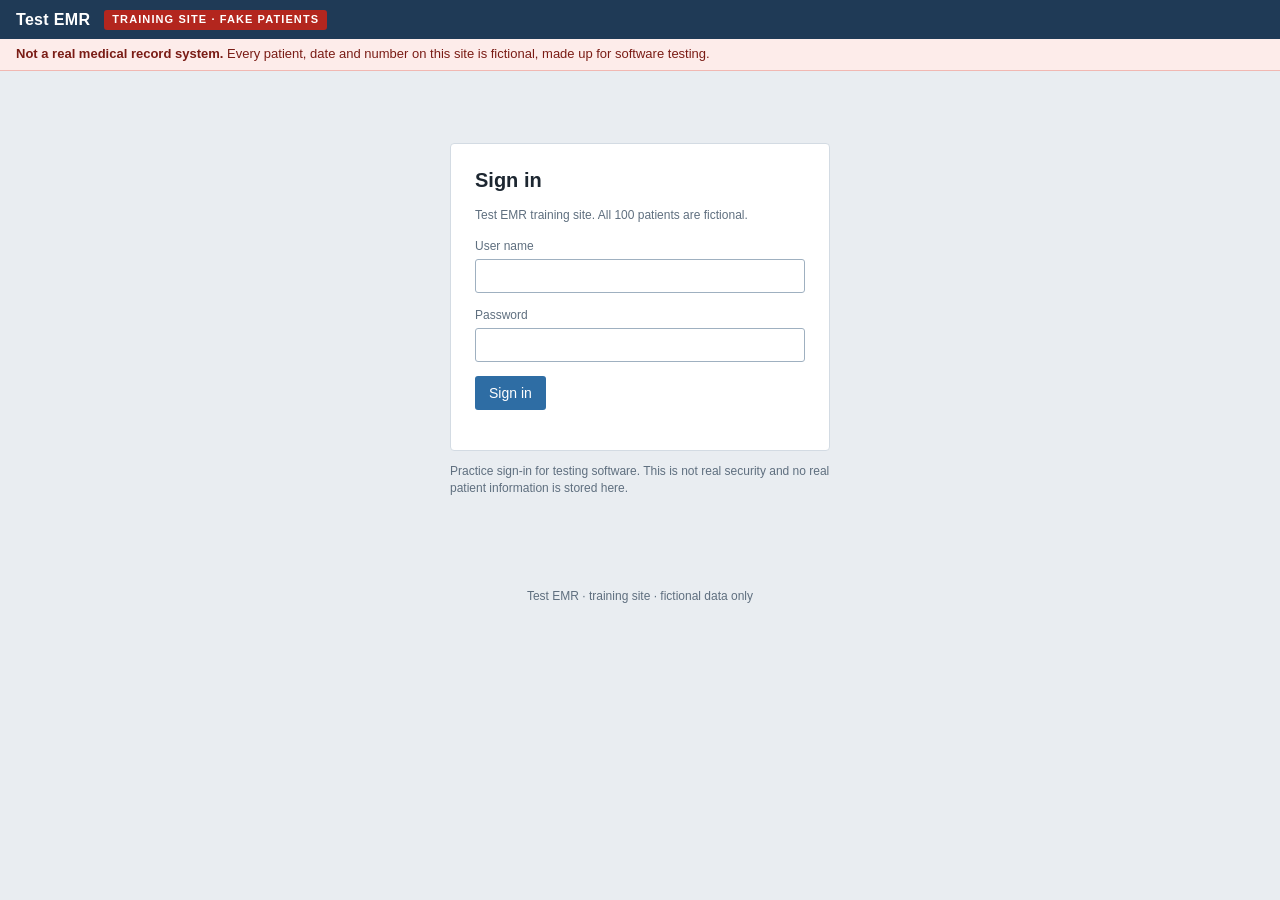
<file: index.html>
<!doctype html>
<html lang="en">
<head>
<meta charset="utf-8">
<meta name="viewport" content="width=device-width, initial-scale=1">
<meta name="robots" content="noindex, nofollow">
<title>Sign in · Test EMR (fake patients)</title>
<link rel="stylesheet" href="assets/style.css">
</head>
<body>
<div id="top"></div>
<div class="wrap">
  <div class="login">
    <div class="card">
      <h2>Sign in</h2>
      <p class="muted">Test EMR training site. All 100 patients are fictional.</p>
      <form id="signin-form" autocomplete="off">
        <div class="field">
          <label for="username">User name</label>
          <input type="text" id="username" name="username" autocomplete="off" autocapitalize="none" spellcheck="false">
        </div>
        <div class="field">
          <label for="password">Password</label>
          <input type="password" id="password" name="password" autocomplete="off">
        </div>
        <button id="signin" type="submit">Sign in</button>
        <div class="err" id="err" role="alert"></div>
      </form>
    </div>
    <p class="muted">Practice sign-in for testing software. This is not real security and no real patient
      information is stored here.</p>
  </div>
</div>
<footer>Test EMR · training site · fictional data only</footer>
<script src="assets/app.js"></script>
<script>
document.getElementById("top").innerHTML = topbar("login");
if (signedIn()) location.replace("patients.html");
document.getElementById("signin-form").addEventListener("submit", ev => {
  ev.preventDefault();
  const u = document.getElementById("username").value.trim();
  const p = document.getElementById("password").value;
  if (u === TEST_USER && p === TEST_PASSWORD) {
    try { sessionStorage.setItem(SESSION_KEY, u); } catch (e) {}
    const next = new URLSearchParams(location.search).get("next");
    location.href = next && /^[\w.-]+\.html(\?[\w=&.-]*)?$/.test(next) ? next : "patients.html";
  } else {
    document.getElementById("err").textContent = "Incorrect user name or password.";
    document.getElementById("password").value = "";
  }
});
</script>
</body>
</html>
</file>
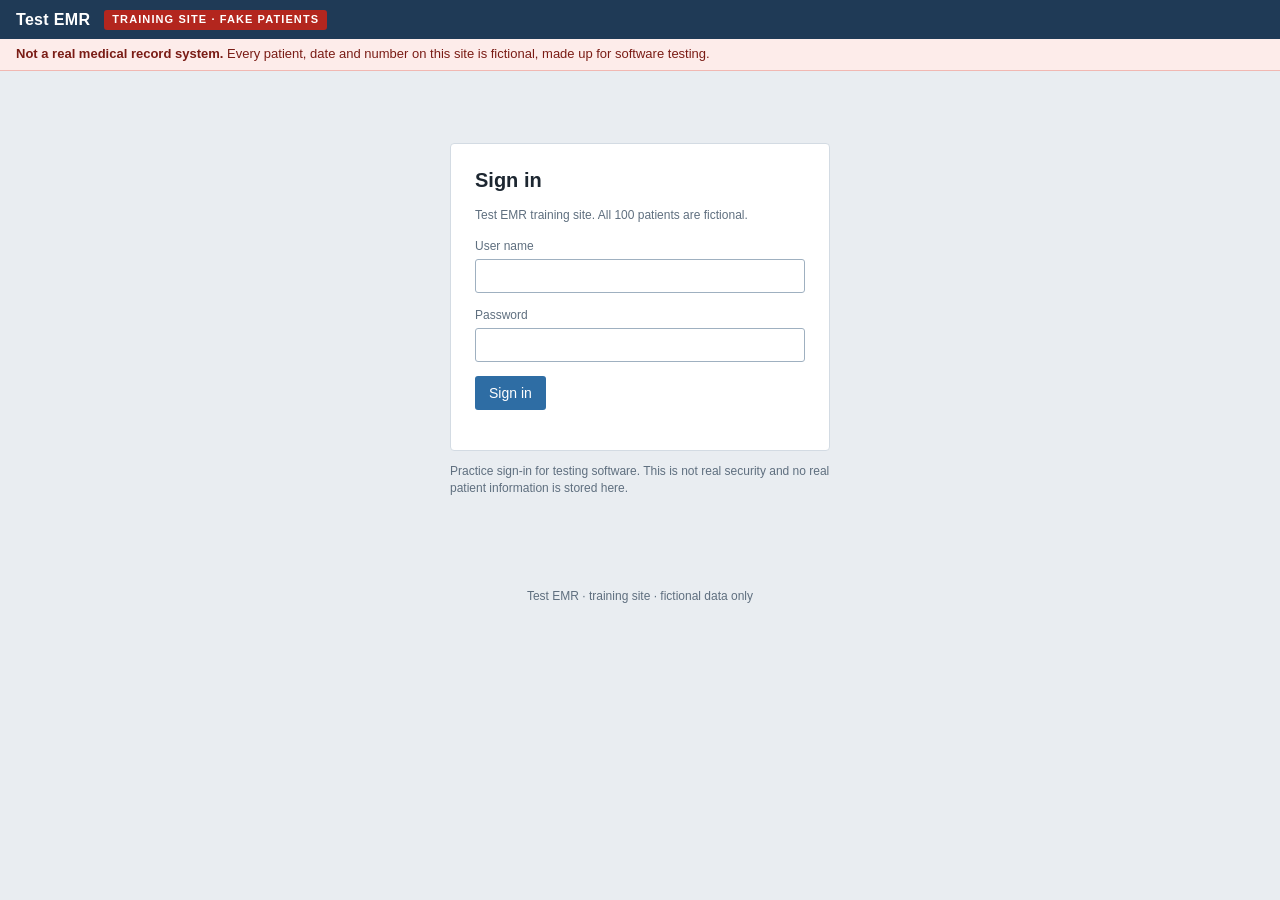
<file: chart.html>
<!doctype html>
<html lang="en">
<head>
<meta charset="utf-8">
<meta name="viewport" content="width=device-width, initial-scale=1">
<meta name="robots" content="noindex, nofollow">
<title>Summary · Test EMR (fake patients)</title>
<link rel="stylesheet" href="assets/style.css">
</head>
<body>
<div id="top"></div>
<div class="wrap">
  <div id="chart"><p class="muted">Loading…</p></div>
</div>

<div class="modal" id="comment-dialog" role="dialog" aria-modal="true" aria-labelledby="comment-title">
  <div class="box">
    <h3 id="comment-title">Add a comment</h3>
    <p class="muted" id="comment-for"></p>
    <label for="comment-text">Comment</label>
    <textarea id="comment-text" maxlength="1000"></textarea>
    <div class="err" id="comment-err"></div>
    <div class="row">
      <button class="ghost" type="button" id="cancel-comment">Cancel</button>
      <button type="button" id="save-comment">Save comment</button>
    </div>
  </div>
</div>

<footer>Test EMR · training site · fictional data only · comments are kept only in this browser</footer>
<script src="assets/app.js"></script>
<script>
if (requireSignIn()) {
  document.getElementById("top").innerHTML = topbar("chart");
  const mrn = new URLSearchParams(location.search).get("mrn");
  let memoryOnly = null;          // if this browser blocks storage, comments live only until the page closes

  function commentsHtml(p) {
    const list = memoryOnly || getComments(p.mrn);
    return list.slice().reverse().map(c => `<div class="comment">${esc(c.text)}<span class="meta">${esc(c.user)} · ${esc(c.time)}</span></div>`).join("");
  }

  function render(p) {
    const inj = p.injections.slice(0, 10);
    document.title = `${p.last}, ${p.first} · Summary · Test EMR (fake patients)`;
    document.getElementById("chart").innerHTML = `
      <div class="pthdr" id="patient-header">
        <div><span class="nm" id="hdr-name">${esc(p.last)}, ${esc(p.first)}</span></div>
        <div class="f"><small>DOB</small><span id="hdr-dob">${esc(p.dob)}</span> (${p.age} y)</div>
        <div class="f"><small>Sex</small>${esc(p.sex)}</div>
        <div class="f"><small>Chart #</small><span id="hdr-mrn">${esc(p.mrn)}</span></div>
        <div class="f"><small>Insurance</small>${esc(p.payer)}<br><span class="muted" style="color:#b8cde0">ID ${esc(p.member_id)}</span></div>
        <div class="f hide-sm"><small>Physician</small>${esc(p.physician)}</div>
        <span class="fake">FAKE PATIENT</span>
      </div>
      <div class="tabs" role="tablist">
        <span class="on" role="tab" aria-selected="true">Summary</span>
        <span class="off" title="Not part of this test site">Exam</span><span class="off" title="Not part of this test site">Imaging</span>
        <span class="off" title="Not part of this test site">Procedures</span><span class="off" title="Not part of this test site">Documents</span>
        <span class="off" title="Not part of this test site">Billing</span>
      </div>
      <div class="sumgrid">
        <div>
          <div id="comments">
            <div class="head"><h4>Comments</h4><button type="button" id="add-comment">Comment</button></div>
            <div id="comment-list">${commentsHtml(p)}</div>
          </div>
          <div class="card"><h3>Problems</h3><table><tbody>${p.problems.map(x =>
            `<tr><td>${esc(x.desc)}</td><td>${esc(x.eye)}</td><td class="muted">${esc(x.code)}</td></tr>`).join("")}</tbody></table></div>
          <div class="card"><h3>Eye measurements (last visit)</h3>
            <div class="kv"><b></b><b>OD (right)</b><b>OS (left)</b>
              <span>Visual acuity</span><span>${esc(p.va.OD)}</span><span>${esc(p.va.OS)}</span>
              <span>IOP (mmHg)</span><span>${p.iop.OD}</span><span>${p.iop.OS}</span>
              <span>OCT central thickness (µm)</span><span>${p.cst.OD}</span><span>${p.cst.OS}</span></div>
            <p class="muted" style="margin:6px 0 0">OCT ${esc(p.last_oct)}</p></div>
          <div class="card"><h3>Medications</h3><ul class="plain">${[...p.eye_meds, ...p.meds].map(m => `<li>${esc(m)}</li>`).join("")}</ul></div>
          <div class="card"><h3>Allergies</h3>${esc(p.allergies)}</div>
          <div class="card"><h3>Contacts</h3><div class="kv" style="grid-template-columns:auto 1fr">
            <span class="muted">Phone</span><span>${esc(p.phone)}</span><span class="muted">Primary care</span><span>${esc(p.pcp)}</span></div></div>
        </div>
        <div>
          <div class="card"><h3>Prior authorizations</h3><table id="prior-auths">
            <thead><tr><th>Payer</th><th>Drug</th><th>Eye</th><th>Status</th><th>Auth / ref #</th><th>Valid</th><th>Units</th></tr></thead>
            <tbody>${p.prior_auths.map(a => `<tr><td>${esc(a.payer)}</td><td>${esc(a.drug)}</td><td>${esc(a.eye)}</td>
              <td><span class="pill ${esc(a.status)}">${esc(a.status)}</span></td><td>${esc(a.auth)}</td>
              <td>${a.valid_from ? esc(a.valid_from) + " – " + esc(a.valid_to) : "—"}</td><td>${a.units || "—"}</td></tr>`).join("")}</tbody></table></div>
          <div class="card"><h3>Injection history</h3><table id="injections">
            <thead><tr><th>Date</th><th>Drug</th><th>Eye</th><th>Code</th></tr></thead>
            <tbody>${inj.map(i => `<tr><td>${esc(i.date)}</td><td>${esc(i.drug)}</td><td>${esc(i.eye)}</td><td class="muted">${esc(i.code)}</td></tr>`).join("")}</tbody></table>
            ${p.injections.length > inj.length ? `<p class="muted" style="margin:6px 0 0">${p.injections.length - inj.length} earlier injection(s) not shown</p>` : ""}</div>
          <div class="card"><h3>Recent visits</h3><table>
            <thead><tr><th>Date</th><th>Provider</th><th>Reason</th></tr></thead>
            <tbody>${p.visits.map(v => `<tr><td>${esc(v.date)}</td><td>${esc(v.provider)}</td><td>${esc(v.reason)}</td></tr>`).join("")}</tbody></table></div>
        </div>
      </div>`;
    document.getElementById("add-comment").addEventListener("click", () => openDialog(p));
  }

  const dlg = document.getElementById("comment-dialog");
  const txt = document.getElementById("comment-text");
  let current = null;
  function openDialog(p) {
    current = p;
    document.getElementById("comment-for").textContent = `${p.last}, ${p.first} · ${p.mrn} (fictional patient)`;
    document.getElementById("comment-err").textContent = "";
    txt.value = "";
    dlg.classList.add("open");
    txt.focus();
  }
  function closeDialog() { dlg.classList.remove("open"); }
  document.getElementById("cancel-comment").addEventListener("click", closeDialog);
  dlg.addEventListener("click", ev => { if (ev.target === dlg) closeDialog(); });
  document.addEventListener("keydown", ev => { if (ev.key === "Escape" && dlg.classList.contains("open")) closeDialog(); });
  document.getElementById("save-comment").addEventListener("click", () => {
    const text = txt.value.trim();
    if (!text) { document.getElementById("comment-err").textContent = "Type a comment first."; return; }
    const list = memoryOnly || getComments(current.mrn);
    list.push({text, user: signedIn(), time: nowStamp()});
    if (!memoryOnly && !saveComments(current.mrn, list)) memoryOnly = list;
    document.getElementById("comment-list").innerHTML = commentsHtml(current);
    closeDialog();
  });

  loadPatients().then(all => {
    const p = all.find(x => x.mrn === mrn);
    if (!p) {
      document.getElementById("chart").innerHTML = `<div class="card">No fictional patient with chart # ${esc(mrn)}.
        <a href="patients.html">Back to the patient list</a></div>`;
      return;
    }
    render(p);
  });
}
</script>
</body>
</html>
</file>
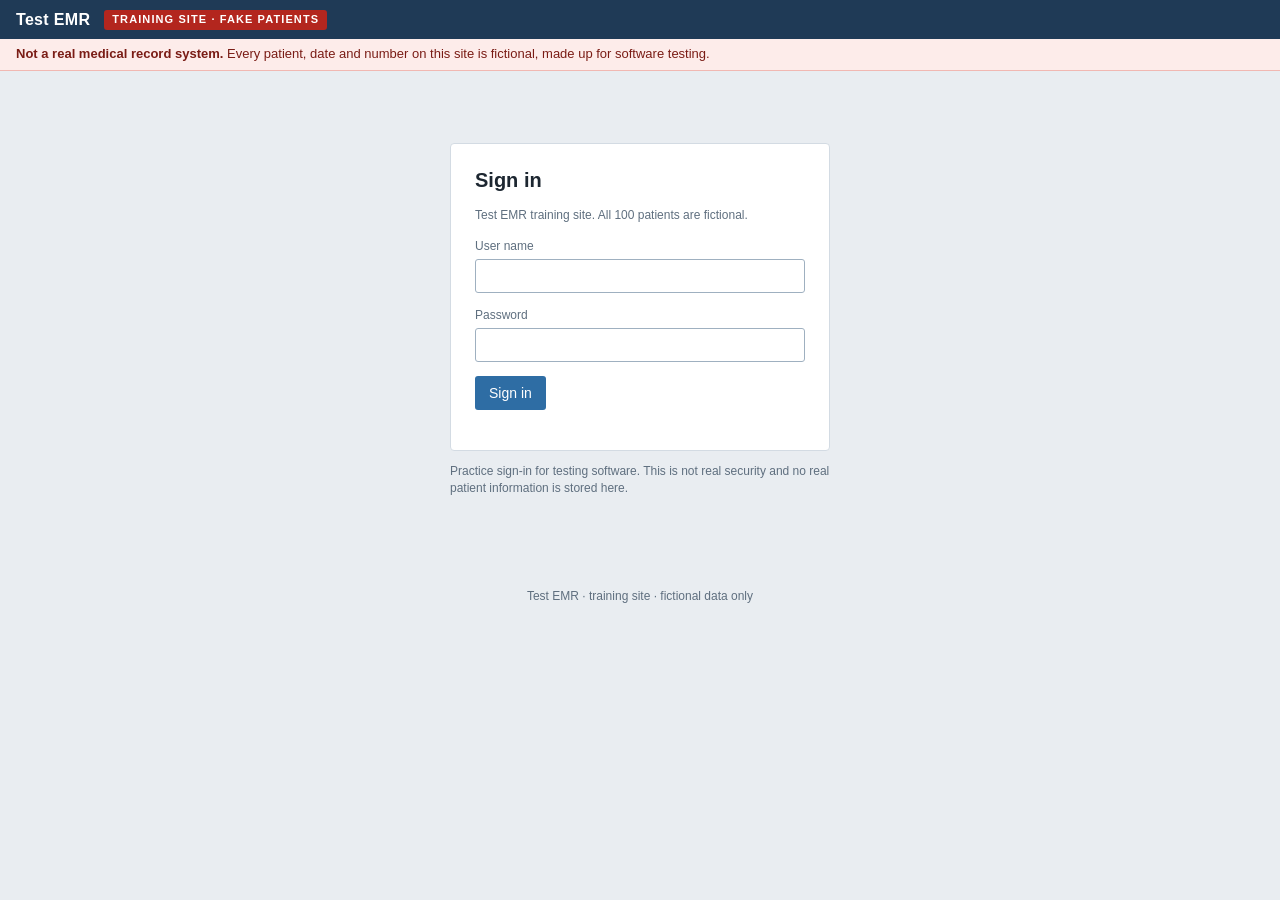
<file: patients.html>
<!doctype html>
<html lang="en">
<head>
<meta charset="utf-8">
<meta name="viewport" content="width=device-width, initial-scale=1">
<meta name="robots" content="noindex, nofollow">
<title>Patient list · Test EMR (fake patients)</title>
<link rel="stylesheet" href="assets/style.css">
</head>
<body>
<div id="top"></div>
<div class="wrap">
  <div class="card">
    <div class="listhead">
      <div class="grow">
        <label for="search">Search by last name, first name, chart # or date of birth</label>
        <input type="search" id="search" placeholder="e.g. Pemberton, T10042 or 05/20/1959" autocomplete="off">
      </div>
      <button class="ghost" id="clear" type="button">Clear</button>
    </div>
    <p class="muted" style="margin:10px 0 0"><b>All 100 patients on this list are fictional</b>, invented for software
      testing. Any resemblance to real people is coincidental.</p>
    <div class="count" id="count"></div>
    <table id="patients">
      <thead><tr><th>Chart #</th><th>Patient</th><th>DOB</th><th class="hide-sm">Sex</th>
        <th class="hide-sm">Insurance</th><th class="hide-sm">Physician</th><th>Last visit</th></tr></thead>
      <tbody></tbody>
    </table>
  </div>
</div>
<footer>Test EMR · training site · fictional data only</footer>
<script src="assets/app.js"></script>
<script>
if (requireSignIn()) {
  document.getElementById("top").innerHTML = topbar("patients");
  const body = document.querySelector("#patients tbody");
  const box = document.getElementById("search");
  let all = [];
  function render() {
    const q = box.value.trim().toLowerCase();
    const rows = all.filter(p => !q || `${p.last}, ${p.first} ${p.first} ${p.last} ${p.mrn} ${p.dob}`.toLowerCase().includes(q));
    body.innerHTML = rows.map(p => `<tr data-mrn="${esc(p.mrn)}" class="patient-row">
      <td>${esc(p.mrn)}</td><td><a href="chart.html?mrn=${encodeURIComponent(p.mrn)}" class="patient-link">${esc(p.last)}, ${esc(p.first)}</a></td>
      <td>${esc(p.dob)}</td><td class="hide-sm">${esc(p.sex)}</td><td class="hide-sm">${esc(p.payer)}</td>
      <td class="hide-sm">${esc(p.physician)}</td><td>${esc(p.visits[0] ? p.visits[0].date : "")}</td></tr>`).join("");
    document.getElementById("count").textContent = `${rows.length} of ${all.length} fictional patients`;
  }
  body.addEventListener("click", ev => {
    const tr = ev.target.closest("tr[data-mrn]");
    if (tr && ev.target.tagName !== "A") location.href = "chart.html?mrn=" + encodeURIComponent(tr.dataset.mrn);
  });
  box.addEventListener("input", render);
  document.getElementById("clear").addEventListener("click", () => { box.value = ""; render(); box.focus(); });
  loadPatients().then(p => { all = p; render(); });
}
</script>
</body>
</html>
</file>
<file: assets/style.css>
/* Test EMR (training site). Fictional patients only. Generic EMR layout; no real product's branding. */
:root {
  --bar: #1f3a56; --bar2: #2b4a68; --ink: #1d2731; --muted: #5f6f7f; --line: #d3dbe3; --bg: #e9edf1; --card: #ffffff;
  --blue: #2e6da4; --blue-d: #245a88; --red: #b3261e; --yellow: #fff6a8; --yellow-b: #e3c949; --yellow-d: #6b5600;
  --ok: #1e7b4a; --warn: #a86b00;
}
* { box-sizing: border-box; }
html, body { margin: 0; }
body { font: 14px/1.45 "Segoe UI", Tahoma, Arial, sans-serif; background: var(--bg); color: var(--ink); }
a { color: var(--blue); }
.topbar { background: var(--bar); color: #fff; display: flex; align-items: center; gap: 14px; padding: 8px 16px; flex-wrap: wrap; }
.topbar .brand { font-weight: 700; font-size: 16px; letter-spacing: .02em; }
.topbar .sp { flex: 1; }
.topbar a, .topbar button.link { color: #cfe2f5; text-decoration: none; background: none; border: 0; font: inherit; cursor: pointer; padding: 0; }
.ribbon { background: var(--red); color: #fff; font-size: 11px; font-weight: 700; letter-spacing: .1em; padding: 2px 8px; border-radius: 3px; }
.fakebar { background: #fdecea; color: #7a1c15; border-bottom: 1px solid #f1b8b2; padding: 6px 16px; font-size: 13px; }
.wrap { padding: 16px; max-width: 1240px; margin: 0 auto; }
.card { background: var(--card); border: 1px solid var(--line); border-radius: 4px; padding: 12px 14px; margin-bottom: 12px; }
.card h3 { margin: 0 0 8px; font-size: 13px; text-transform: uppercase; letter-spacing: .06em; color: var(--bar2); }
label { display: block; font-size: 12px; color: var(--muted); margin-bottom: 3px; }
input[type=text], input[type=password], input[type=search], textarea {
  border: 1px solid #9fb0c0; border-radius: 3px; padding: 6px 8px; font: inherit; width: 100%; background: #fff; }
button, .btn { background: var(--blue); color: #fff; border: 0; border-radius: 3px; padding: 7px 14px; font: inherit; cursor: pointer; }
button:hover { background: var(--blue-d); }
button.ghost { background: #e5ebf0; color: var(--bar); border: 1px solid #b8c6d3; }
button.ghost:hover { background: #d8e1e8; }
table { border-collapse: collapse; width: 100%; }
th, td { border-bottom: 1px solid #e3e8ed; padding: 6px 8px; text-align: left; vertical-align: top; }
th { background: #f3f6f8; font-size: 12px; color: var(--muted); font-weight: 600; }
.muted { color: var(--muted); font-size: 12px; }
.err { color: var(--red); font-size: 13px; min-height: 18px; }

/* login */
.login { max-width: 380px; margin: 56px auto; }
.login .card { padding: 22px 24px; }
.login h2 { margin: 0 0 4px; font-size: 20px; }
.login .field { margin: 14px 0; }

/* patient list */
.listhead { display: flex; gap: 12px; align-items: end; flex-wrap: wrap; }
.listhead .grow { flex: 1; min-width: 220px; }
#patients tbody tr { cursor: pointer; }
#patients tbody tr:hover { background: #eef4fa; }
.count { font-size: 12px; color: var(--muted); margin: 8px 0; }

/* chart */
.pthdr { background: var(--bar2); color: #fff; border-radius: 4px; padding: 10px 14px; display: flex; gap: 26px; align-items: center; flex-wrap: wrap; }
.pthdr .nm { font-size: 19px; font-weight: 600; }
.pthdr .f small { display: block; color: #b8cde0; font-size: 11px; text-transform: uppercase; letter-spacing: .05em; }
.pthdr .fake { margin-left: auto; background: var(--red); padding: 2px 8px; border-radius: 3px; font-size: 11px; font-weight: 700; letter-spacing: .08em; }
.tabs { display: flex; gap: 2px; margin: 10px 0 0; flex-wrap: wrap; }
.tabs span { background: #d6dee6; padding: 6px 14px; border-radius: 3px 3px 0 0; color: #50606f; }
.tabs span.on { background: #fff; font-weight: 600; color: var(--ink); }
.tabs span.off { opacity: .55; cursor: not-allowed; }
.sumgrid { display: grid; grid-template-columns: 1fr 1.35fr; gap: 12px; background: #fff; border: 1px solid var(--line);
  border-top: 0; padding: 12px; border-radius: 0 4px 4px 4px; }
.sumgrid .card { margin: 0 0 12px; }
.kv { display: grid; grid-template-columns: auto 1fr 1fr; gap: 2px 14px; font-size: 13px; }
.kv b { color: var(--muted); font-weight: 600; font-size: 12px; }
.pill { display: inline-block; padding: 1px 8px; border-radius: 10px; font-size: 12px; font-weight: 600; }
.pill.Approved { background: #dff3e7; color: var(--ok); } .pill.Pending { background: #fbf1dc; color: var(--warn); }
.pill.Denied { background: #fbe1e0; color: var(--red); }
ul.plain { margin: 0; padding-left: 18px; }

/* comments: yellow panel */
#comments { background: var(--yellow); border: 1px solid var(--yellow-b); border-left: 6px solid #e0b400; border-radius: 4px;
  padding: 10px 14px; margin: 12px 0; box-shadow: 0 2px 4px rgba(0,0,0,.08); }
#comments .head { display: flex; align-items: center; gap: 10px; }
#comments h4 { margin: 0; font-size: 13px; letter-spacing: .06em; color: var(--yellow-d); text-transform: uppercase; flex: 1; }
.comment { border-top: 1px dashed #d9c35a; padding: 6px 0; white-space: pre-wrap; }
.comment:first-of-type { border-top: 0; }
.comment .meta { display: block; font-size: 11px; color: #7a6a20; white-space: normal; }
#comment-list:empty::before { content: "No comments yet."; color: #7a6a20; font-size: 13px; }

/* comment dialog */
.modal { position: fixed; inset: 0; background: rgba(10,20,30,.45); display: none; align-items: center; justify-content: center; padding: 16px; z-index: 10; }
.modal.open { display: flex; }
.modal .box { background: #fff; border-radius: 6px; padding: 18px 20px; width: 460px; max-width: 100%; box-shadow: 0 10px 30px rgba(0,0,0,.3); }
.modal h3 { margin: 0 0 8px; }
.modal textarea { min-height: 110px; resize: vertical; }
.modal .row { display: flex; gap: 8px; justify-content: flex-end; margin-top: 10px; }

footer { text-align: center; color: var(--muted); font-size: 12px; padding: 18px 16px 28px; }

@media (max-width: 860px) {
  .sumgrid { grid-template-columns: 1fr; }
  .hide-sm { display: none; }
}

/* narrow screens: wide tables scroll inside their card, never the page */
.card { overflow-x: auto; }
.sumgrid > div { min-width: 0; }
@media (max-width: 560px) {
  .wrap { padding: 10px 16px; }
  .pthdr { gap: 12px 18px; }
  .pthdr .fake { margin-left: 0; }
  .topbar { gap: 8px 12px; }
}
</file>
